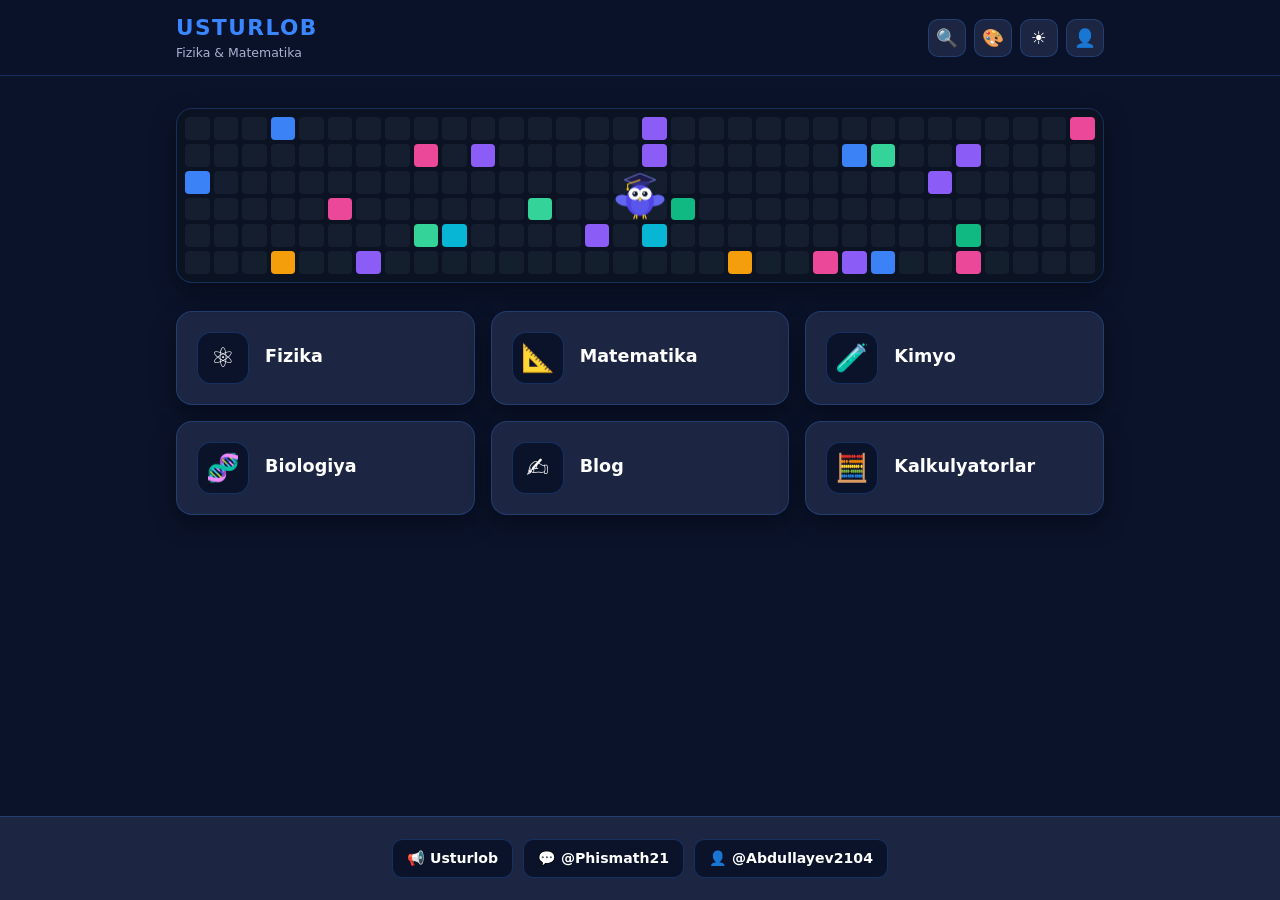
<file: index.html>
<!DOCTYPE html>
<html lang="uz" data-theme="blue" data-mode="dark">
<head>
  <meta charset="UTF-8">
  <meta name="viewport" content="width=device-width, initial-scale=1.0">
  <title>USTURLOB</title>
  <link rel="stylesheet" href="css/themes.css">
  <link rel="stylesheet" href="css/style.css">
</head>
<body>

  <header class="header">
    <div class="container header-inner">
      <div class="brand" id="homeBtn">
        <span class="brand-title">USTURLOB</span>
        <span class="brand-subtitle">Fizika & Matematika</span>
      </div>

      <div class="header-actions">
        <button class="icon-btn" id="searchToggleBtn" title="Qidiruv">🔍</button>
        <button class="icon-btn" id="themeToggleBtn" title="Temalar">🎨</button>
        <button class="icon-btn" id="modeToggleBtn" title="Kun / Tun">☀️</button>
        <button class="icon-btn" id="aboutBtn" title="O'zim haqimda">👤</button>
      </div>
    </div>

    <div class="search-bar container hidden" id="searchBar">
      <input type="text" id="searchInput" placeholder="Qidirish...">
      <button class="close-btn" id="searchCloseBtn">✕</button>
    </div>

    <div class="theme-dropdown hidden" id="themeDropdown"></div>
  </header>

  <main class="container main-content">
    <section id="homeView">
      <div class="owl-wrapper">
        <div id="owlContainer"></div>
      </div>
      <div class="sections-grid" id="sectionsGrid"></div>
    </section>

    <section id="subView" class="hidden">
      <div class="sub-header">
        <div class="nav-btns">
          <button class="back-btn" id="backBtn">← Orqaga</button>
          <button class="back-btn" id="subHomeBtn" title="Bosh sahifa">🏠</button>
        </div>
        <div class="sub-title-wrap">
          <div class="breadcrumb" id="breadcrumb"></div>
          <h2 id="subTitle"></h2>
        </div>
      </div>
      <div id="subContent"></div>
    </section>

    <section id="searchView" class="hidden">
      <div class="sub-header">
        <button class="back-btn" id="searchBackBtn">🏠 Bosh sahifa</button>
        <h2>Qidiruv</h2>
      </div>
      <div id="searchResults" class="sections-grid"></div>
    </section>
  </main>

  <div class="modal-overlay hidden" id="aboutModal">
    <div class="modal-card">
      <div class="modal-header">
        <h3>O'zim haqimda</h3>
        <button class="close-btn" id="aboutCloseBtn">✕</button>
      </div>
      <div class="modal-body" id="aboutContent"></div>
    </div>
  </div>

  <footer class="footer">
    <div class="container footer-inner">
      <div class="social-links">
        <a href="https://t.me/Usturlob" target="_blank" class="social-link">📢 Usturlob</a>
        <a href="https://t.me/Phismath21" target="_blank" class="social-link">💬 @Phismath21</a>
        <a href="https://t.me/Abdullayev2104" target="_blank" class="social-link">👤 @Abdullayev2104</a>
      </div>
    </div>
  </footer>

  <script src="js/fizika/mavzular.js"></script>
  <script src="js/fizika/masalalar.js"></script>
  <script src="js/fizika/lab.js"></script>
  <script src="js/fizika/oyinlar.js"></script>
  <script src="js/fizika/jadvallar.js"></script>
  <script src="js/fizika/materiallar.js"></script>

  <script src="js/data.js"></script>
  <script src="js/owl.js"></script>
  <script src="js/app.js"></script>
</body>
</html>
</file>
<file: css/themes.css>
/* =========================================================
   USTURLOB - KENGAYTIRILGAN TEMALAR TIZIMI (8 TEMA x 2 REJIM)
   Yangi tema qo'shish uchun shunchaki pastga yangi blok qo'shing,
   sayt menyusi uni o'zi avtomatik taniydi!
   ========================================================= */

:root {
  --transition: 0.3s ease;
}

/* 1. KLASSIK KO'K (Avvalgi asosiy uslub) */
[data-theme="blue"][data-mode="dark"] {
  --theme-name: "Klassik Ko'k";
  --bg-main: #0b132b;
  --bg-card: #1c2541;
  --bg-header: rgba(11, 19, 43, 0.92);
  --text-main: #ffffff;
  --text-muted: #a8b2d1;
  --accent: #3a86ff;
  --accent-hover: #5fa0ff;
  --border: rgba(58, 134, 255, 0.25);
  --shadow: 0 8px 24px rgba(0, 0, 0, 0.4);
}
[data-theme="blue"][data-mode="light"] {
  --theme-name: "Klassik Ko'k";
  --bg-main: #f0f4f8;
  --bg-card: #ffffff;
  --bg-header: rgba(255, 255, 255, 0.92);
  --text-main: #102a43;
  --text-muted: #486581;
  --accent: #1d63dc;
  --accent-hover: #154bb0;
  --border: rgba(29, 99, 220, 0.2);
  --shadow: 0 6px 20px rgba(16, 42, 67, 0.08);
}

/* 2. ZUMRAD YASHIL */
[data-theme="emerald"][data-mode="dark"] {
  --theme-name: "Zumrad Yashil";
  --bg-main: #061a14;
  --bg-card: #0f2e24;
  --bg-header: rgba(6, 26, 20, 0.92);
  --text-main: #ecfdf5;
  --text-muted: #99c2b5;
  --accent: #10b981;
  --accent-hover: #34d399;
  --border: rgba(16, 185, 129, 0.25);
  --shadow: 0 8px 24px rgba(0, 0, 0, 0.45);
}
[data-theme="emerald"][data-mode="light"] {
  --theme-name: "Zumrad Yashil";
  --bg-main: #f0fdf4;
  --bg-card: #ffffff;
  --bg-header: rgba(255, 255, 255, 0.92);
  --text-main: #064e3b;
  --text-muted: #376e5d;
  --accent: #059669;
  --accent-hover: #047857;
  --border: rgba(5, 150, 105, 0.2);
  --shadow: 0 6px 20px rgba(6, 78, 59, 0.08);
}

/* 3. KOSMOS BINAFSHA */
[data-theme="cosmic"][data-mode="dark"] {
  --theme-name: "Kosmos Binafsha";
  --bg-main: #120d24;
  --bg-card: #1f173d;
  --bg-header: rgba(18, 13, 36, 0.92);
  --text-main: #f5f3ff;
  --text-muted: #b4a9d6;
  --accent: #8b5cf6;
  --accent-hover: #a78bfa;
  --border: rgba(139, 92, 246, 0.28);
  --shadow: 0 8px 24px rgba(0, 0, 0, 0.45);
}
[data-theme="cosmic"][data-mode="light"] {
  --theme-name: "Kosmos Binafsha";
  --bg-main: #f5f3ff;
  --bg-card: #ffffff;
  --bg-header: rgba(255, 255, 255, 0.92);
  --text-main: #2e1065;
  --text-muted: #5b468a;
  --accent: #7c3aed;
  --accent-hover: #6d28d9;
  --border: rgba(124, 58, 237, 0.2);
  --shadow: 0 6px 20px rgba(46, 16, 101, 0.08);
}

/* 4. USTURLOB OLTIN */
[data-theme="amber"][data-mode="dark"] {
  --theme-name: "Usturlob Oltin";
  --bg-main: #18130c;
  --bg-card: #292014;
  --bg-header: rgba(24, 19, 12, 0.92);
  --text-main: #fffbeb;
  --text-muted: #cbbba0;
  --accent: #f59e0b;
  --accent-hover: #fbbf24;
  --border: rgba(245, 158, 11, 0.28);
  --shadow: 0 8px 24px rgba(0, 0, 0, 0.5);
}
[data-theme="amber"][data-mode="light"] {
  --theme-name: "Usturlob Oltin";
  --bg-main: #fffbeb;
  --bg-card: #ffffff;
  --bg-header: rgba(255, 255, 255, 0.92);
  --text-main: #451a03;
  --text-muted: #785336;
  --accent: #d97706;
  --accent-hover: #b45309;
  --border: rgba(217, 119, 6, 0.22);
  --shadow: 0 6px 20px rgba(69, 26, 3, 0.08);
}

/* 5. YOQUT QIZIL */
[data-theme="crimson"][data-mode="dark"] {
  --theme-name: "Yoqut Qizil";
  --bg-main: #1c0b10;
  --bg-card: #2e131b;
  --bg-header: rgba(28, 11, 16, 0.92);
  --text-main: #fff1f2;
  --text-muted: #d4a3ad;
  --accent: #ef4444;
  --accent-hover: #f87171;
  --border: rgba(239, 68, 68, 0.28);
  --shadow: 0 8px 24px rgba(0, 0, 0, 0.5);
}
[data-theme="crimson"][data-mode="light"] {
  --theme-name: "Yoqut Qizil";
  --bg-main: #fef2f2;
  --bg-card: #ffffff;
  --bg-header: rgba(255, 255, 255, 0.92);
  --text-main: #450a0a;
  --text-muted: #7f4444;
  --accent: #dc2626;
  --accent-hover: #b91c1c;
  --border: rgba(220, 38, 38, 0.2);
  --shadow: 0 6px 20px rgba(69, 10, 10, 0.08);
}

/* 6. OKEAN MOVIY */
[data-theme="cyan"][data-mode="dark"] {
  --theme-name: "Okean Moviy";
  --bg-main: #071921;
  --bg-card: #0e2c38;
  --bg-header: rgba(7, 25, 33, 0.92);
  --text-main: #ecfeff;
  --text-muted: #98c5d1;
  --accent: #06b6d4;
  --accent-hover: #22d3ee;
  --border: rgba(6, 182, 212, 0.28);
  --shadow: 0 8px 24px rgba(0, 0, 0, 0.45);
}
[data-theme="cyan"][data-mode="light"] {
  --theme-name: "Okean Moviy";
  --bg-main: #ecfeff;
  --bg-card: #ffffff;
  --bg-header: rgba(255, 255, 255, 0.92);
  --text-main: #164e63;
  --text-muted: #3e7487;
  --accent: #0891b2;
  --accent-hover: #0e7490;
  --border: rgba(8, 145, 178, 0.2);
  --shadow: 0 6px 20px rgba(22, 78, 99, 0.08);
}

/* 7. GRAFIT KULRANG */
[data-theme="slate"][data-mode="dark"] {
  --theme-name: "Grafit Kulrang";
  --bg-main: #0f172a;
  --bg-card: #1e293b;
  --bg-header: rgba(15, 23, 42, 0.92);
  --text-main: #f8fafc;
  --text-muted: #94a3b8;
  --accent: #38bdf8;
  --accent-hover: #7dd3fc;
  --border: rgba(148, 163, 184, 0.25);
  --shadow: 0 8px 24px rgba(0, 0, 0, 0.45);
}
[data-theme="slate"][data-mode="light"] {
  --theme-name: "Grafit Kulrang";
  --bg-main: #f8fafc;
  --bg-card: #ffffff;
  --bg-header: rgba(255, 255, 255, 0.92);
  --text-main: #0f172a;
  --text-muted: #475569;
  --accent: #0284c7;
  --accent-hover: #0369a1;
  --border: rgba(100, 116, 139, 0.2);
  --shadow: 0 6px 20px rgba(15, 23, 42, 0.08);
}

/* 8. ATIRGUL (ROSE) */
[data-theme="rose"][data-mode="dark"] {
  --theme-name: "Atirgul";
  --bg-main: #1f0c18;
  --bg-card: #331427;
  --bg-header: rgba(31, 12, 24, 0.92);
  --text-main: #fff1f2;
  --text-muted: #d6a3bd;
  --accent: #f43f5e;
  --accent-hover: #fb7185;
  --border: rgba(244, 63, 94, 0.28);
  --shadow: 0 8px 24px rgba(0, 0, 0, 0.45);
}
[data-theme="rose"][data-mode="light"] {
  --theme-name: "Atirgul";
  --bg-main: #fff1f2;
  --bg-card: #ffffff;
  --bg-header: rgba(255, 255, 255, 0.92);
  --text-main: #4c0519;
  --text-muted: #883b52;
  --accent: #e11d48;
  --accent-hover: #be123c;
  --border: rgba(225, 29, 72, 0.2);
  --shadow: 0 6px 20px rgba(76, 5, 25, 0.08);
}
</file>
<file: css/style.css>
/* =========================================================
   USTURLOB - ASOSIY DIZAYN VA USLUBLAR
   ========================================================= */

* {
  margin: 0;
  padding: 0;
  box-sizing: border-box;
  font-family: 'Segoe UI', system-ui, -apple-system, sans-serif;
}

body {
  background-color: var(--bg-main);
  color: var(--text-main);
  min-height: 100vh;
  display: flex;
  flex-direction: column;
  transition: background-color var(--transition), color var(--transition);
  line-height: 1.5;
}

.container {
  width: 100%;
  max-width: 960px;
  margin: 0 auto;
  padding: 0 16px;
}

.hidden {
  display: none !important;
}

/* TEPA PANEL (HEADER) */
.header {
  position: sticky;
  top: 0;
  z-index: 100;
  background-color: var(--bg-header);
  backdrop-filter: blur(10px);
  border-bottom: 1px solid var(--border);
  padding: 12px 0;
}

.header-inner {
  display: flex;
  justify-content: space-between;
  align-items: center;
}

.brand {
  cursor: pointer;
  display: flex;
  flex-direction: column;
}

.brand-title {
  font-size: 1.35rem;
  font-weight: 800;
  letter-spacing: 1.5px;
  color: var(--accent);
}

.brand-subtitle {
  font-size: 0.78rem;
  color: var(--text-muted);
  font-weight: 500;
}

.header-actions {
  display: flex;
  gap: 8px;
}

.icon-btn {
  width: 38px;
  height: 38px;
  border-radius: 10px;
  border: 1px solid var(--border);
  background-color: var(--bg-card);
  color: var(--text-main);
  font-size: 1.1rem;
  cursor: pointer;
  display: flex;
  align-items: center;
  justify-content: center;
  transition: transform 0.2s, border-color 0.2s;
}

.icon-btn:hover {
  border-color: var(--accent);
  transform: translateY(-2px);
}

/* QIDIRUV PANELI */
.search-bar {
  display: flex;
  gap: 8px;
  margin-top: 12px;
}

.search-bar input {
  flex: 1;
  padding: 10px 14px;
  border-radius: 10px;
  border: 1px solid var(--border);
  background-color: var(--bg-card);
  color: var(--text-main);
  font-size: 0.95rem;
  outline: none;
}

.search-bar input:focus {
  border-color: var(--accent);
}

.close-btn {
  padding: 0 12px;
  border-radius: 10px;
  border: 1px solid var(--border);
  background-color: var(--bg-card);
  color: var(--text-muted);
  cursor: pointer;
  font-size: 1rem;
}

/* TEMALAR MENYUSI (DROPDOWN) */
.theme-dropdown {
  position: absolute;
  right: 16px;
  top: 64px;
  background-color: var(--bg-card);
  border: 1px solid var(--border);
  border-radius: 14px;
  padding: 10px;
  box-shadow: var(--shadow);
  display: grid;
  grid-template-columns: repeat(2, 1fr);
  gap: 8px;
  width: 280px;
  z-index: 120;
}

.theme-option {
  display: flex;
  align-items: center;
  gap: 8px;
  padding: 8px 10px;
  border-radius: 8px;
  border: 1px solid transparent;
  background: transparent;
  color: var(--text-main);
  font-size: 0.85rem;
  cursor: pointer;
  text-align: left;
  transition: background 0.2s;
}

.theme-option:hover,
.theme-option.active {
  background-color: var(--bg-main);
  border-color: var(--accent);
}

.theme-dot {
  width: 14px;
  height: 14px;
  border-radius: 50%;
  flex-shrink: 0;
}
/* ASOSIY KONTENT */
.main-content {
  flex: 1;
  padding: 24px 16px 48px;
}

/* BOYO'G'LI KONTEYNERI */
.owl-wrapper {
  display: flex;
  flex-direction: column;
  align-items: center;
  justify-content: center;
  margin: 8px 0 28px;
  text-align: center;
}

#owlContainer {
  width: 150px;
  height: 150px;
  display: flex;
  align-items: center;
  justify-content: center;
  cursor: pointer;
}

.owl-hint {
  margin-top: 8px;
  font-size: 0.9rem;
  color: var(--text-muted);
  font-weight: 500;
}

/* ASOSIY BO'LIMLAR SETKASI (6 TA KARTOCHKA) */
.sections-grid {
  display: grid;
  grid-template-columns: repeat(auto-fill, minmax(260px, 1fr));
  gap: 16px;
}

.section-card {
  background-color: var(--bg-card);
  border: 1px solid var(--border);
  border-radius: 16px;
  padding: 20px;
  cursor: pointer;
  box-shadow: var(--shadow);
  transition: transform 0.25s ease, border-color 0.25s ease;
  display: flex;
  align-items: center;
  gap: 16px;
}

.section-card:hover {
  transform: translateY(-4px);
  border-color: var(--accent);
}

.card-icon {
  width: 52px;
  height: 52px;
  border-radius: 14px;
  background-color: var(--bg-main);
  border: 1px solid var(--border);
  display: flex;
  align-items: center;
  justify-content: center;
  font-size: 1.7rem;
  flex-shrink: 0;
}

.card-info h3 {
  font-size: 1.1rem;
  font-weight: 700;
  margin-bottom: 4px;
  color: var(--text-main);
}

.card-info p {
  font-size: 0.85rem;
  color: var(--text-muted);
}

/* ICHKI SAHIFA SARLAVHASI VA ORQAGA TUGMASI */
.sub-header {
  display: flex;
  align-items: center;
  gap: 14px;
  margin-bottom: 22px;
  padding-bottom: 12px;
  border-bottom: 1px solid var(--border);
}

.back-btn {
  padding: 8px 14px;
  border-radius: 10px;
  border: 1px solid var(--border);
  background-color: var(--bg-card);
  color: var(--accent);
  font-weight: 600;
  cursor: pointer;
  transition: background 0.2s;
}

.back-btn:hover {
  background-color: var(--accent);
  color: #ffffff;
}

.sub-header h2 {
  font-size: 1.35rem;
  color: var(--text-main);
}

/* BO'SH HOLAT XABARI (Hali mavzu qo'shilmaganda) */
.empty-box {
  background-color: var(--bg-card);
  border: 1px dashed var(--border);
  border-radius: 16px;
  padding: 36px 20px;
  text-align: center;
  color: var(--text-muted);
}

/* MODAL OYNA (O'ZIM HAQIMDA) */
.modal-overlay {
  position: fixed;
  inset: 0;
  background: rgba(0, 0, 0, 0.65);
  backdrop-filter: blur(4px);
  display: flex;
  align-items: center;
  justify-content: center;
  padding: 16px;
  z-index: 200;
}

.modal-card {
  background-color: var(--bg-card);
  border: 1px solid var(--border);
  border-radius: 18px;
  width: 100%;
  max-width: 460px;
  padding: 22px;
  box-shadow: var(--shadow);
}

.modal-header {
  display: flex;
  justify-content: space-between;
  align-items: center;
  margin-bottom: 14px;
  padding-bottom: 10px;
  border-bottom: 1px solid var(--border);
}

.modal-body p {
  color: var(--text-muted);
  margin-bottom: 10px;
  font-size: 0.95rem;
}

/* PASTKI QISM (FOOTER) */
.footer {
  background-color: var(--bg-card);
  border-top: 1px solid var(--border);
  padding: 22px 0;
  margin-top: auto;
}

.footer-inner {
  display: flex;
  flex-direction: column;
  align-items: center;
  gap: 12px;
  text-align: center;
}

.footer-label {
  font-size: 0.85rem;
  color: var(--text-muted);
}

.social-links {
  display: flex;
  flex-wrap: wrap;
  justify-content: center;
  gap: 10px;
}

.social-link {
  text-decoration: none;
  padding: 8px 14px;
  border-radius: 10px;
  background-color: var(--bg-main);
  border: 1px solid var(--border);
  color: var(--text-main);
  font-size: 0.88rem;
  font-weight: 600;
  transition: border-color 0.2s, transform 0.2s;
}

.social-link:hover {
  border-color: var(--accent);
  color: var(--accent);
  transform: translateY(-2px);
}

.copyright {
  font-size: 0.78rem;
  color: var(--text-muted);
}

/* MOBIL EKRANLAR UCHUN MOSLASHUV */
@media (max-width: 480px) {
  .sections-grid {
    grid-template-columns: 1fr;
  }
  .theme-dropdown {
    width: calc(100% - 32px);
  }
}
/* NAVIGATSIYA TUGMALARI VA YO'L KO'RSATKICH */
.nav-btns {
  display: flex;
  gap: 8px;
  flex-shrink: 0;
}

.sub-title-wrap {
  display: flex;
  flex-direction: column;
}

.breadcrumb {
  font-size: 0.78rem;
  color: var(--text-muted);
  margin-bottom: 2px;
}

/* ICHKI MAZMUN (NAZARIYA, LABORATORIYA, JADVAL, KALKULYATOR) */
.content-box {
  background-color: var(--bg-card);
  border: 1px solid var(--border);
  border-radius: 16px;
  padding: 20px;
  box-shadow: var(--shadow);
  line-height: 1.7;
}

.content-box h3 {
  color: var(--accent);
  margin-bottom: 10px;
}

.formula-box {
  background-color: var(--bg-main);
  border-left: 4px solid var(--accent);
  padding: 12px 16px;
  border-radius: 10px;
  margin: 14px 0;
  overflow-x: auto;
  text-align: center;
}

.data-table {
  width: 100%;
  border-collapse: collapse;
  margin-top: 10px;
}

.data-table th,
.data-table td {
  padding: 10px 12px;
  border: 1px solid var(--border);
  text-align: left;
}

.data-table th {
  background-color: var(--bg-main);
  color: var(--accent);
}
/* QATORLI RO'YXAT (Jadvallar, Mavzular, Masalalar uchun) */
.list-stack {
  display: flex;
  flex-direction: column;
  gap: 10px;
}

.list-row {
  background-color: var(--bg-card);
  border: 1px solid var(--border);
  border-radius: 12px;
  padding: 14px 18px;
  display: flex;
  align-items: center;
  justify-content: space-between;
  cursor: pointer;
  transition: border-color 0.2s, transform 0.2s;
}

.list-row:hover {
  border-color: var(--accent);
  transform: translateX(4px);
}

.list-row-left {
  display: flex;
  align-items: center;
  gap: 12px;
  font-weight: 600;
  color: var(--text-main);
}

.list-row-arrow {
  color: var(--accent);
  font-weight: 700;
}

/* RASMDAGIDEK MAXSUS KARTOCHKA (TEPA PANEL + ✕ TUGMASI) */
.detail-card {
  background-color: var(--bg-card);
  border: 1px solid var(--border);
  border-radius: 16px;
  overflow: hidden;
  box-shadow: var(--shadow);
}

.detail-card-header {
  background-color: var(--bg-main);
  border-bottom: 1px solid var(--border);
  padding: 12px 16px;
  display: flex;
  align-items: center;
  justify-content: space-between;
  gap: 12px;
}

.detail-card-title {
  font-size: 0.95rem;
  font-weight: 700;
  color: var(--accent);
}

.detail-close-btn {
  width: 30px;
  height: 30px;
  border-radius: 8px;
  border: 1px solid var(--border);
  background-color: var(--bg-card);
  color: var(--text-muted);
  font-size: 0.95rem;
  cursor: pointer;
  display: flex;
  align-items: center;
  justify-content: center;
  flex-shrink: 0;
}

.detail-close-btn:hover {
  border-color: var(--accent);
  color: var(--accent);
}

.detail-card-body {
  padding: 18px;
  line-height: 1.7;
}

/* JADVAL ICHIDAGI QIDIRUV VA SCROLL */
.table-search {
  width: 100%;
  padding: 9px 12px;
  border-radius: 10px;
  border: 1px solid var(--border);
  background-color: var(--bg-main);
  color: var(--text-main);
  margin-bottom: 12px;
  outline: none;
}

.table-search:focus {
  border-color: var(--accent);
}

.table-wrap {
  overflow-x: auto;
}

.data-table tr:nth-child(even) td {
  background-color: rgba(148, 163, 184, 0.05);
}

.copy-val {
  cursor: pointer;
  color: var(--accent);
  font-weight: 600;
}
</file>
